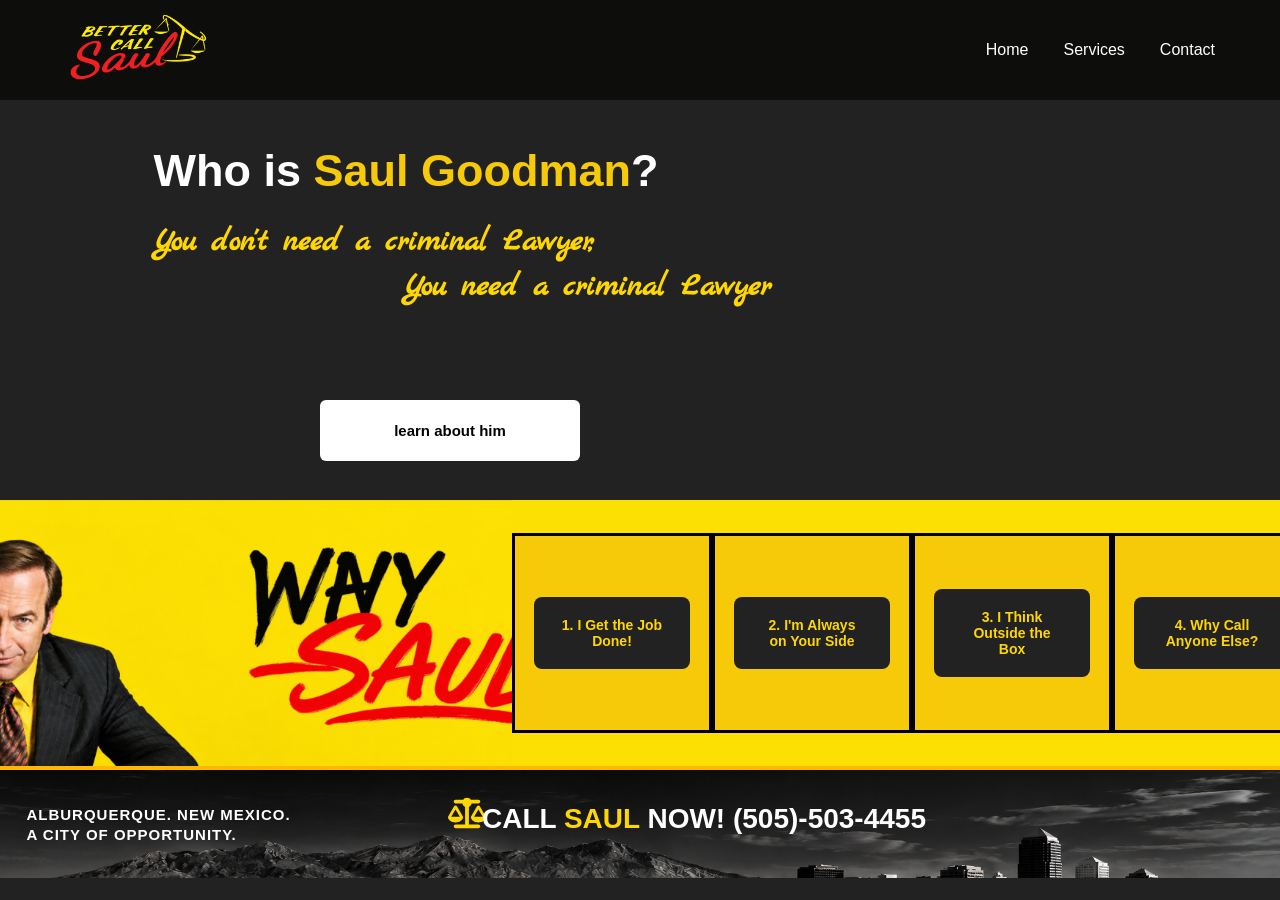
<file: about.html>
<!DOCTYPE html>

<html>

<head>

  <title>Better Call Saul</title>

  <link rel="stylesheet" href="about.css">

  <link rel="icon" type="image/png" href="bcs_images/law.png">

  <meta name="viewport" content="width=device-width, initial-scale=1.0">

</head>



<body>

  <nav class="navbar">
    <ul>
      <li><a href="index.html"><img class="logo" src="bcs_images/logo3.png"></a></li>
      <li><a href="main.html">Home</a></li>
      <li><a href="services.html">Services</a></li>
      <li><a href="contact.html">Contact</a></li>
    </ul>
  </nav>


  <main>

    <div class="team-wrap" id="heroWrap">

      <div class="team-a">
        <p class="p1">Who is <span class="sg1">Saul Goodman</span>?</p>
        <div class="p10">
          <p class="p2">You don't need a criminal Lawyer,<br>
            <span class="sg2">You need a criminal Lawyer</span>
          </p>
        </div>
        <button class="b1" id="heroButton"><span>learn about him</span></button>
        <video autoplay muted loop playsinline>
          <source src="bcs_videos/bcs1.mp4" type="video/mp4">
        </video>
      </div>

      <div class="team-b">
        <p class="p1-b">Jimmy McGill</p>
        <div class="p10-b">
          <p class="p2-b">Before becoming Saul Goodman, he was Jimmy McGill,
            an ambitious lawyer determined to make a name for himself. He was the younger brother of Chuck McGill and
            had a complicated relationship with his family.
            Along the way, Jimmy formed close friendships and relationships, especially with Kim Wexler,
            whose love and influence deeply affected his life. After earning his law degree and passing the New Mexico
            Bar Exam, Jimmy faced rejection, personal struggles, and difficult choices that eventually led him to become
            the bold and unconventional Saul Goodman.</p>
        </div>

        <button class="b1-b" id="heroButtonBack"><span>Go Back</span></button>
        <video autoplay muted loop playsinline>
          <source src="bcs_videos/bcs2.mp4" type="video/mp4">
        </video>
      </div>

    </div>


    <div class=why-section>

      <div class="why-wrapper">
        <img class="why" src="bcs_images/why.png">
      </div>

      <div class="why-saul-section">

        <div class="why-saul-cards">
          <div class="card" onclick="openModal('modal1')"><span class="card-text">1. I Get the Job Done!</span></div>
          <div class="card" onclick="openModal('modal2')"><span class="card-text">2. I'm Always on Your Side</span>
          </div>
          <div class="card" onclick="openModal('modal3')"><span class="card-text">3. I Think Outside the Box</span>
          </div>
          <div class="card" onclick="openModal('modal4')"><span class="card-text">4. Why Call Anyone Else?</span></div>
        </div>

        <div class="overlay" id="modal1">
          <div class="modal-box">
            <span class="close-btn" onclick="closeModal('modal1')">✕</span>
            <h2>I Get the Job Done!</h2>
            <p>Got a legal problem? Uh-oh. That's bad. But you know what's good? Me.
              I'm Saul Goodman, and I know my way around a courtroom, a contract,
              and let's just say a few complicated situations. You bring me the
              problem, I'll bring the solution.</p>
          </div>
        </div>

        <div class="overlay" id="modal2">
          <div class="modal-box">
            <span class="close-btn" onclick="closeModal('modal2')">✕</span>
            <h2>I'm Always on Your Side</h2>
            <p>Other lawyers might give you a fancy speech and send you a bill that'll
              make your eyes pop out. Me? I'm here to listen, understand your
              situation, and fight for you. Because when you've got a problem, you don't
              need another problem!</p>
          </div>
        </div>

        <div class="overlay" id="modal3">
          <div class="modal-box">
            <span class="close-btn" onclick="closeModal('modal3')">✕</span>
            <h2>I Think Outside the Box</h2>
            <p>Actually, forget the box. I threw the box away. Legal trouble isn't always
              straightforward, so why should your lawyer be? I use creativity,
              experience, and a little Goodman magic to find a way forward.</p>
          </div>
        </div>

        <div class="overlay" id="modal4">
          <div class="modal-box">
            <span class="close-btn" onclick="closeModal('modal4')">✕</span>
            <h2>Why Call Anyone Else?</h2>
            <p>You could spend hours searching for a lawyer. You could ask your neighbor.
              You could flip a coin. Or... you could Better call me.
              I'm friendly, I'm persuasive, and I've got a suit that says, “This guy
              knows what he's doing.”</p>
          </div>
        </div>

      </div>

    </div>


  </main>


  <footer>

    <div class="foot">
      <img class="abq" src="bcs_images/abq.png" alt="alburquerque">
    </div>

    <p class="p3">CALL <span class="sg3">SAUL</span> NOW! (505)-503-4455</p>

    <p class="p4">ALBURQUERQUE. NEW MEXICO. A CITY OF OPPORTUNITY.</p>

    <img class="wc" src="bcs_images/wc.svg">

  </footer>

  <script>
    function openModal(id) {
      document.getElementById(id).classList.add('active');
    }
    function closeModal(id) {
      document.getElementById(id).classList.remove('active');
    }
    const heroWrap = document.getElementById('heroWrap');
    const heroButton = document.getElementById('heroButton');
    const heroButtonBack = document.getElementById('heroButtonBack');

    heroButton.addEventListener('click', function () {
      heroWrap.classList.add('flipped');
    });

    heroButtonBack.addEventListener('click', function () {
      heroWrap.classList.remove('flipped');
    });
  </script>

</body>




</html>
</file>
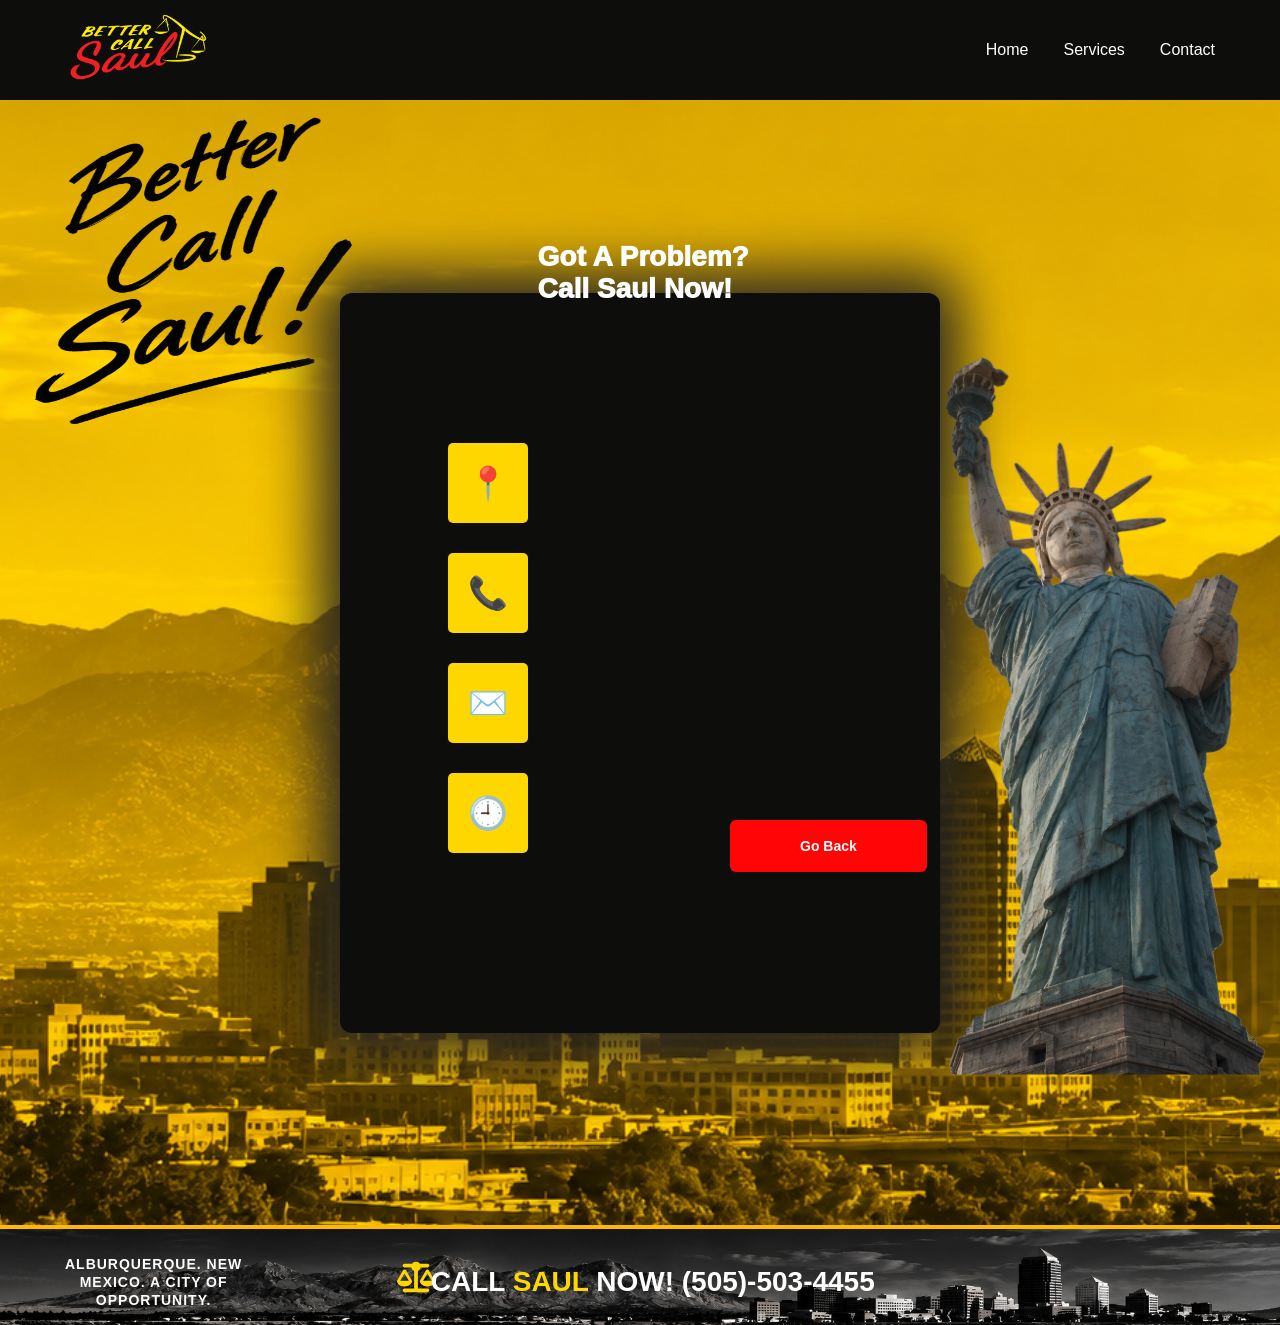
<file: contact.html>
<!DOCTYPE html>

<html>

<head>

  <title>Better Call Saul</title>

  <link rel="stylesheet" href="contact.css">

  <link rel="icon" type="image/png" href="bcs_images/law.png">

  <meta name="viewport" content="width=device-width, initial-scale=1.0">



</head>



<body>

  <nav class="navbar">
    <ul>
      <li><a href="index.html"><img class="logo" src="bcs_images/logo3.png"></a></li>
      <li><a href="main.html">Home</a></li>
      <li><a href="services.html">Services</a></li>
      <li><a href="contact.html">Contact</a></li>
    </ul>
  </nav>

  <main> 
     
    <image class=liberty src="bcs_images/liberty.png"></image>
    <image class=bcs src="bcs_images/bcs.png">

    <div class="rectangle"></div>

        <div class="problem"><p>Got A Problem?<br>
                              Call Saul Now!</p>
        </div>

            <div class="button-row">
 
          <div class="contact-item">
            <button class="butt" data-toggle>📍</button>
            <span class="c-arrow">➤</span>
            <div class="info-panel">
              <div class="info-panel-inner">
                <p>Saul Goodman &amp; Associates<br>9800 Montgomery Blvd NE<br>Albuquerque, New Mexico 87111</p>
              </div>
            </div>
          </div>
 
          <div class="contact-item">
            <button class="butt" data-toggle>📞</button>
            <span class="c-arrow">➤</span>
            <div class="info-panel">
              <div class="info-panel-inner">
                <p>(505)-503-4455</p>
              </div>
            </div>
          </div>
 
          <div class="contact-item">
            <button class="butt" data-toggle>✉️</button>
           <span class="c-arrow">➤</span> 
            <div class="info-panel">
              <div class="info-panel-inner">
                <p>bettercallsaul@example.com</p>
              </div>
            </div>
          </div>
 
          <div class="contact-item">
            <button class="butt" data-toggle>🕘</button>
            <span class="c-arrow">➤</span>
            <div class="info-panel">
              <div class="info-panel-inner">
                <p >Monday – Friday<br>9:00 AM – 5:00 PM</p>
              </div>
            </div>
          </div>
 
        </div>
    

        <a href="main.html">   
      <button class="b1"><span>Go Back</span></button>
      </a>
  </main>

  <footer>

    <div class="foot">
      <img class="abq" src="bcs_images/abq.png" alt="alburquerque">
    </div>

    <p class="p3">CALL <span class="sg3">SAUL</span> NOW! (505)-503-4455</p>

    <p class="p4">ALBURQUERQUE. NEW MEXICO. A CITY OF OPPORTUNITY.</p>

    <img class="wc" src="bcs_images/wc.svg">

  </footer>

   <script>
    document.querySelectorAll('[data-toggle]').forEach(btn => {
      btn.addEventListener('click', () => {
        const item = btn.closest('.contact-item');
        const isActive = item.classList.contains('active');
        document.querySelectorAll('.contact-item').forEach(i => i.classList.remove('active'));
        if (!isActive) item.classList.add('active');

        const anyActive = document.querySelector('.contact-item.active');
        buttonRow.classList.toggle('shifted', !!anyActive);
      });
    });
  </script>

  </body>

  </html>
</file>
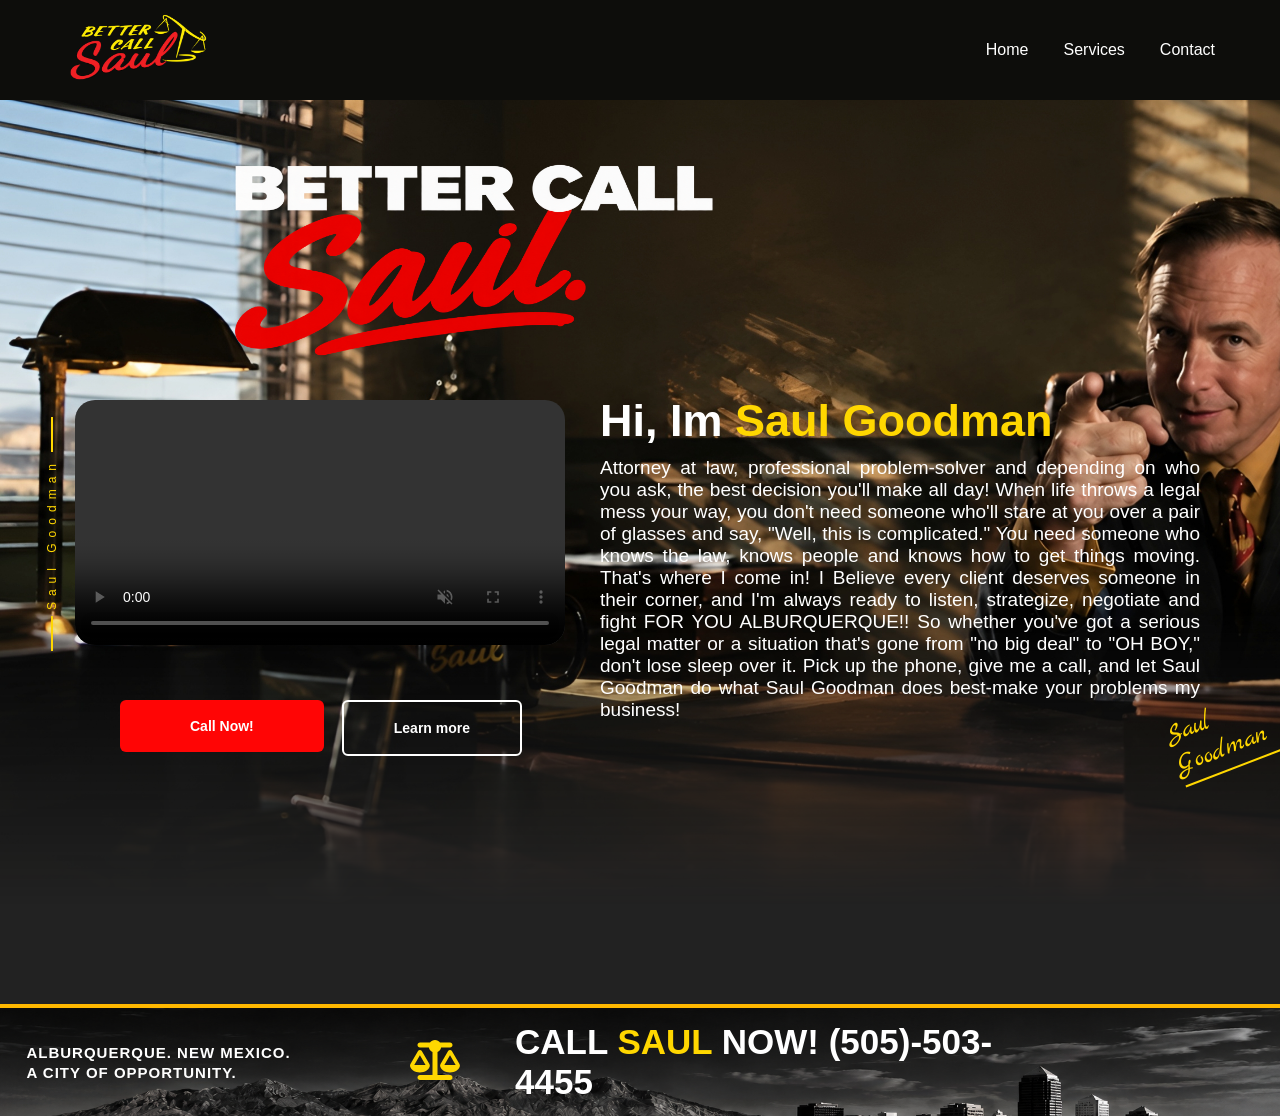
<file: main.html>
<!DOCTYPE html>

<html> 
<head> 

    <title>Better Call Saul</title>

    <link rel="stylesheet" href="main.css">

<link rel="icon" type="image/png" href="bcs_images/law.png">

<meta name="viewport" content="width=device-width, initial-scale=1.0">

</head>



<body> 
    
    <nav class="navbar">
        <ul>
            <li><a href="index.html"><img class="logo" src="bcs_images/logo3.png"></a></li>
            <li><a href="main.html">Home</a></li>
            <li><a href="services.html">Services</a></li>
            <li><a href="contact.html">Contact</a></li>
        </ul>
    </nav>

   
    <main>
      
      <div class="jimmy-img">

      <div class="jimmy2-wrapper">
       <img class ="jimmy2" src="bcs_images/jimmy3.jpg" alt="Saul Goodman">
      </div>
      
      <img class =jimmy3 src="bcs_images/logo0.png" alt="better call saul">
    </div>
       
 <div class="jimmy4">
          <p class="p1">Hi, Im <span class="sg">Saul Goodman</span></p>
          <p class="p2">Attorney at law, professional problem-solver and depending on who you ask, the best decision you'll make all day!
              When life throws a legal mess your way, you don't need someone who'll stare at you over a pair of glasses and say,
             "Well, this is complicated." You need someone who knows the law, knows people and knows how to get things moving.
              That's where I come in! I Believe every client deserves someone in their corner, and I'm always ready to listen, 
              strategize, negotiate and fight FOR YOU ALBURQUERQUE!! So whether you've got a serious legal matter or a situation
              that's gone from "no big deal" to "OH BOY," don't lose sleep over it. Pick up the phone, give me a call, and let
              Saul Goodman do what Saul Goodman does best-make your problems my business!</p>
        </div>

        <video controls autoplay muted loop> 
          <source src="bcs_videos/Better Call Saul Commercial HD Best Quality.mp4" type="video/mp4">
        </video>

        <div class="b3">
          
      <a href="contact.html">   
      <button class="b1">Call Now!</button>
      </a>

      <a href="about.html">
      <button class="b2">Learn more</button>
      </a>
      
    </div>
        
   <div class="vertical-wrap">
   <div class="rule"></div>
   <div class="vertical-text">Saul Goodman</div>
   <div class="rule"></div>
   </div>

   <div class="signature-wrap">
  <p class="signature">Saul Goodman</p>
   </div>


    </main>


      <footer>

        <div class="foot">
        <img class="abq" src="bcs_images/abq.png" alt="alburquerque">
         </div>
       
         <p class="p3">CALL <span class="sg2">SAUL</span> NOW! (505)-503-4455</p>
      
        <p class="p4">ALBURQUERQUE. NEW MEXICO. A CITY OF OPPORTUNITY.</p>
        
        <img class="wc" src="bcs_images/wc.svg">

    </footer>


</body>




</html>
</file>
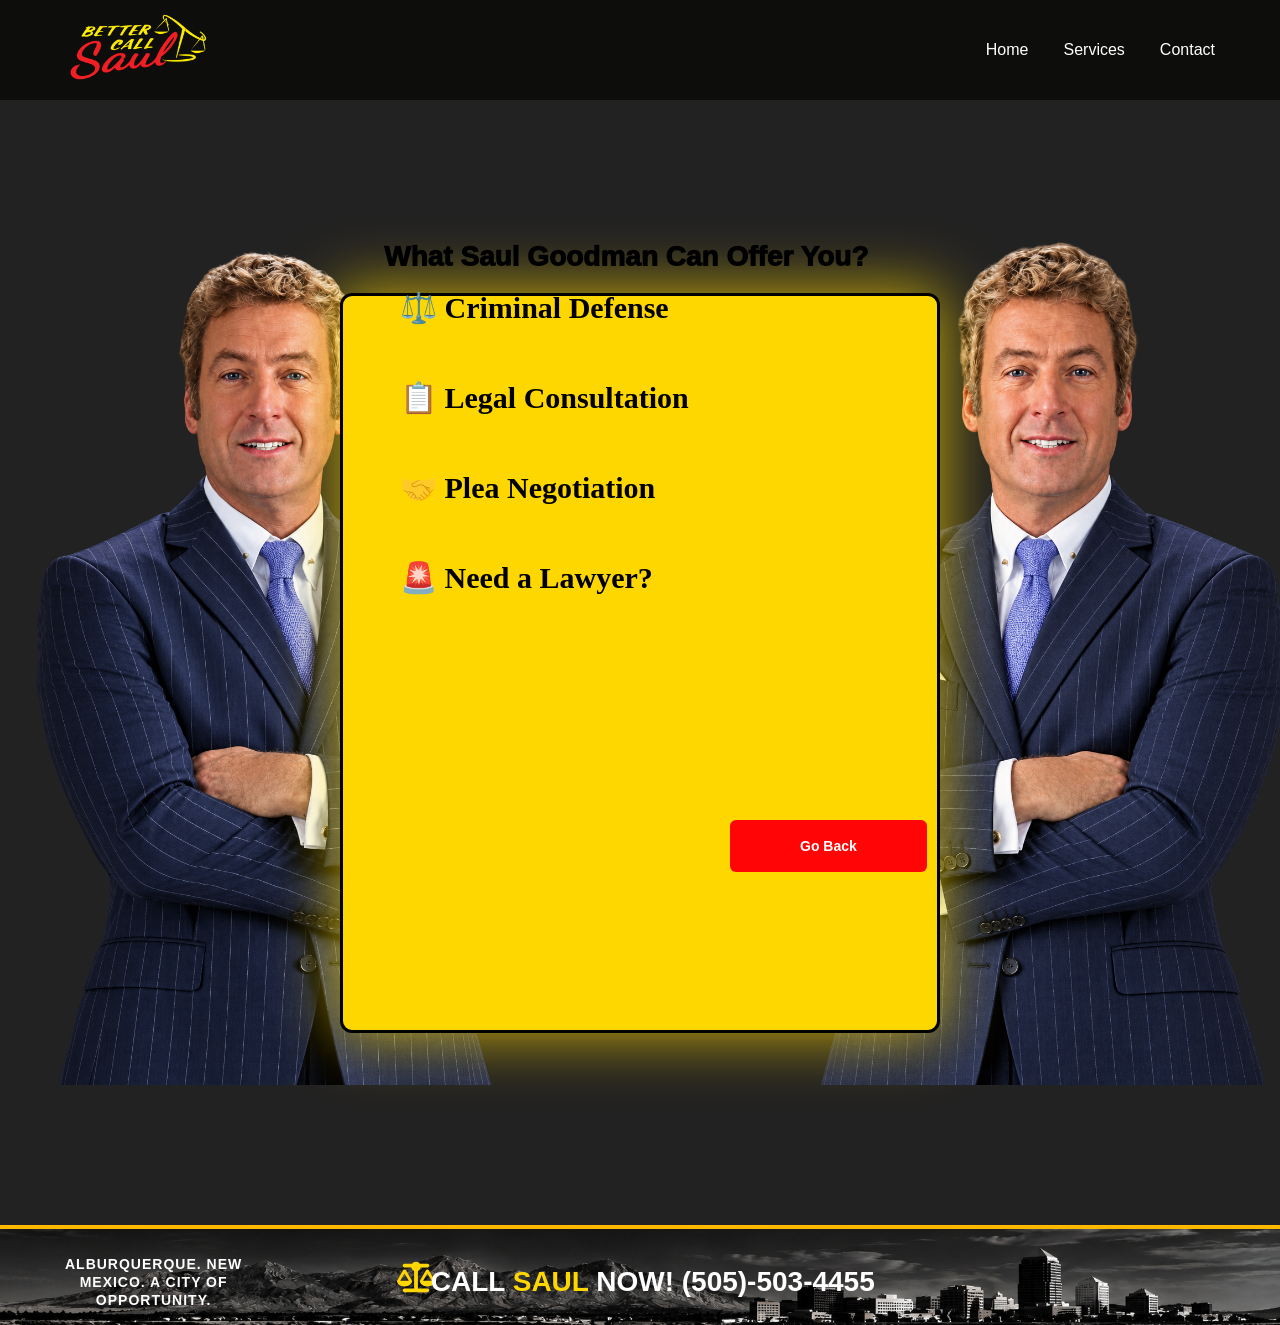
<file: services.html>
<!DOCTYPE html>

<html>

<head>

    <title>Better Call Saul</title>

    <link rel="stylesheet" href="services.css">

    <link rel="icon" type="image/png" href="bcs_images/law.png">

    <meta name="viewport" content="width=device-width, initial-scale=1.0">



</head>



<body>

    <nav class="navbar">
        <ul>
            <li><a href="index.html"><img class="logo" src="bcs_images/logo3.png"></a></li>
            <li><a href="main.html">Home</a></li>
            <li><a href="services.html">Services</a></li>
            <li><a href="contact.html">Contact</a></li>
        </ul>
    </nav>

    <main>
       
        <div class="context">

        <div class="rectangle"></div>

        <div class="offer"><p>What Saul Goodman Can Offer You?</p></div>

        </div>

        <div class="services-wrap">

        <div class="service-item">
  <div class="service-title" onclick="toggleService(this)">
    ⚖️ Criminal Defense
  </div>
  <div class="service-text">
    <a href="criminal-defense.html">"Accused of something? Let's talk."</a>
  </div>
</div>

<div class="service-item">
  <div class="service-title" onclick="toggleService(this)">
    📋 Legal Consultation
  </div>
  <div class="service-text">
    <a href="legal-consultation.html">"You have questions. Saul has answers."</a>
  </div>
</div>
<div class="service-item">
  <div class="service-title" onclick="toggleService(this)">
    🤝 Plea Negotiation
  </div>
  <div class="service-text">
    <a href="plea-negotiation.html">"Sometimes the best defense is a really good deal."</a>
  </div>
</div>

<div class="service-item">
  <div class="service-title" onclick="toggleService(this)">
    🚨 Need a Lawyer?
  </div>
  <div class="service-text">
    <a href="Need-a-lawyer.html">"BETTER CALL SAUL!"</a>
  </div>
</div>

   </div>

   <div class="jimmy3">

  <img class="jimmy1" src="bcs_images/jimmy6.png" alt="Saul Goodman" onclick="playSound('sound1')">
  <audio id="sound1" src="bcs_audio/bcs.mp3"></audio>

  <img class="jimmy2" src="bcs_images/jimmy7.png" alt="Saul Goodman" onclick="playSound('sound2')">
  <audio id="sound2" src="bcs_audio/bcs.mp3"></audio>

</div>

      <a href="main.html">   
      <button class="b1"><span>Go Back</span></button>
      </a>

    </main>

    <footer>

        <div class="foot">
            <img class="abq" src="bcs_images/abq.png" alt="alburquerque">
        </div>

        <p class="p3">CALL <span class="sg3">SAUL</span> NOW! (505)-503-4455</p>

        <p class="p4">ALBURQUERQUE. NEW MEXICO. A CITY OF OPPORTUNITY.</p>

        <img class="wc" src="bcs_images/wc.svg">

    </footer>

    <script>
  function toggleService(titleEl) {
    const textEl = titleEl.nextElementSibling;
    textEl.classList.toggle('open');
  }

   function playSound(id) {
    const sound = document.getElementById(id);
    sound.currentTime = 0;
    sound.play();
  }
</script>

</body>

</html>
</file>
<file: about.css>
* {
    box-sizing: border-box;
}

@font-face {
    font-family: 'Marck Script';
    src: url('bcs fonts/Marck_Script/MarckScript-Regular.ttf') format('truetype');
}

body {
    position: relative;
    background-color: #222222;
    /* #222222 */
    margin: 0px;
    overflow-x: hidden;
}

.navbar ul {
    background-color: #0D0D0B;
    height: 50px;
    list-style-type: none;
    margin: 0;
    padding: 50px;
    overflow: hidden;
    display: flex;
    align-items: center;
}

.navbar a {
    background-color: #0D0D0B;
    color: #FFFFFF;
    font-family: 'Oswald', sans-serif;
    text-decoration: none;
    padding: 15px;
    display: block;
    text-align: center;
    position: relative;
    transition: color 0.2s ease;
}

.navbar a::after {
    content: "";
    position: absolute;
    left: 15px;
    right: 15px;
    bottom: 8px;
    height: 2px;
    background-color: #FFD700;
    transform: scaleX(0);
    transform-origin: left;
    transition: transform 0.3s ease;
}

.navbar a:hover {
    color: #FFD700;
}

.navbar a:hover::after {
    transform: scaleX(1);
}

/* Active / clicked page */
.navbar a.active {
    color: #FFD700;
}

.navbar a.active::after {
    transform: scaleX(1);
}

.navbar li:first-child {
    margin-right: auto;
}

.navbar li {
    margin-left: 5px;
}

.logo {
    height: 75px;
    /* fits nicely in your 80px navbar */
    width: auto;
    /* keeps aspect ratio */
    display: block;
    margin-right: 20px;
    /* small gap between logo and Home link */
}


footer {
    position: relative;
    width: 100%;
    height: 112px;
    overflow: hidden;
    border-top: 4px solid #FFB800;
}

.foot {
    width: 100%;
    height: 175%;
}

.abq {
    width: 100%;
    height: 100%;
    object-fit: cover;
    object-position: bottom;
    display: block
}

.sg3 {
    color: #FFD700;
}

.p3 {
    position: absolute;
    top: 50%;
    left: 50%;
    transform: translate(-50%, -50%);
    color: #FFFFFF;
    font-family: 'Monserrat', sans-serif;
    font-size: 35px;
    font-weight: 700;
    z-index: 2;
    margin: 0;
    text-align: left;
}

.p4 {
    position: absolute;
    top: 50%;
    left: 13%;
    transform: translate(-50%, -50%);
    color: #FFFFFF;
    font-family: 'Oswald', sans-serif;
    font-size: 15px;
    font-weight: 700;
    line-height: 1.3;
    letter-spacing: 1px;
    width: 280px;
    z-index: 2;
    margin: 0;
    text-align: left;
}

.wc {
    position: absolute;
    top: 25%;
    left: 32%;
    height: 50px;
}

.b3 {
    position: absolute;
    top: 990px;
    left: 175px;
    display: flex;
    gap: 25px;
    z-index: 5;

}

video {
    width: 804px;
    /*750px*/
    height: 500px;
    object-fit: cover;
    display: block;
    transform: translateY(-1px) translateX(1115px);

    -webkit-mask-image: linear-gradient(to right, transparent 0%, black 30%);
    mask-image: linear-gradient(to right, transparent 0%, black 30%);
}

.p1 {
    position: absolute;
    color: #FFFFFF;
    font-size: 60px;
    font-weight: 700;
    font-family: 'Oswald', sans-serif;
    left: 12%;
}

.sg1 {
    color: #F6CA09;
}

.p2 {
    position: absolute;
    color: #FFD700;
    font-size: 45px;
    font-weight: 600;
    font-family: 'Marck Script', cursive;
    left: 12%;
    top: 25%;
    line-height: 1.4;
}

.sg2 {
    margin-left: 250px;
}

.b1 {
    position: absolute;
    overflow: hidden;
    font-family: 'Oswald', sans-serif;
    font-size: 15px;
    font-weight: 700;
    width: 260px;
    padding: 22px 0;
    border: none;
    border-radius: 6px;
    cursor: pointer;
    background-color: #FFFFFF;

    top: 365px;
    left: 380px;
}

.b1 span {
    position: relative;
    z-index: 2;
}

.b1:hover {
    transform: translateY(-2px);
}

.b1::before,
.b1::after {
    content: "";
    position: absolute;
    top: 0;
    width: 50%;
    height: 100%;
    background-color: #FFD900;
    transform: scaleX(0);
    transition: transform 0.3s ease;
    z-index: 1;
}

.b1::before {
    left: 0;
    transform-origin: left;
}

.b1::after {
    right: 0;
    transform-origin: right;
}

.b1:hover::before,
.b1:hover::after {
    transform: scaleX(1);
}

.why-section {
    display: flex;
    width: 100%;
    height: 266px;
    /* ONE height controls everything — change only this number */
}

.why-wrapper {
    width: 40%;
    height: 100%;
    /* fills whatever height .why-section has */
    overflow: hidden;
}

.why {
    display: block;
    width: 100%;
    height: 100%;
    object-fit: cover;
}

.why-saul-section {
    width: 60%;
    height: 100%;
    /* fills whatever height .why-section has */
    background-color: #FCDF03;
    display: flex;
    align-items: center;
    justify-content: center;
}

.why-saul-cards {
    display: flex;
    justify-content: space-evenly;
    width: 100%;

}

.card {
    flex: 0 0 auto;
    width: 200px;
    height: 200px;
    background-color: #F6CA09;
    display: flex;
    align-items: center;
    justify-content: center;
    text-align: center;
    font-family: 'Oswald', sans-serif;
    cursor: pointer;
    border: solid;
    transition: transform 0.2s ease;
}

.card:hover {
    transform: translateY(-5px);
}

.card-text {
    display: inline-block;
    background-color: #222;
    color: #FFD700;
    font-weight: bold;
    font-size: 14px;
    padding: 20px 25px;
    border-radius: 8px;
    max-width: 80%;
    text-align: center;
}

.overlay {
    display: flex;
    position: fixed;
    top: 0;
    left: 0;
    width: 100%;
    height: 100%;
    max-width: 100vw;
    overflow: hidden;
    background: rgba(0, 0, 0, 0.7);
    justify-content: center;
    align-items: center;
    opacity: 0;
    visibility: hidden;
    transition: opacity 0.3s ease, visibility 0.3s ease;
    z-index: 100;
}

.overlay.active {
    opacity: 1;
    visibility: visible;
}

.modal-box {
    background: #F5C400;
    /*#222*/
    color: #0D0D0B;
    font-family: 'Oswald', sans-serif;
    text-align: justify;
    padding: 40px;
    border-radius: 10px;
    max-width: 500px;
    width: 90%;
    min-height: 400px;
    font-size: 25px;
    position: relative;
    transform: scale(0.85);
    transition: transform 0.3s ease;
}

.overlay.active .modal-box {
    transform: scale(1);
}

.close-btn {
    position: absolute;
    top: 10px;
    right: 15px;
    cursor: pointer;
    font-size: 20px;
}

.team-wrap {
    position: relative;
    width: 100%;
    height: 500px;
}

.team-a {
    position: absolute;
    top: 0;
    left: 0;
    width: 100%;
    height: 100%;
    opacity: 1;
    pointer-events: auto;
    z-index: 2;
    transform: translateX(0);
    transition: opacity 0.6s ease, transform 0.6s ease;
}

.team-b {
    position: absolute;
    top: 0;
    left: 0;
    width: 100%;
    height: 100%;
    opacity: 0;
    pointer-events: none;
    z-index: 1;
    transform: translateX(60px);
    transition: opacity 0.6s ease, transform 0.6s ease;
}

.team-wrap.flipped .team-a {
    opacity: 0;
    pointer-events: none;
    z-index: 1;
    transform: translateX(-60px);
}

.team-wrap.flipped .team-b {
    opacity: 1;
    pointer-events: auto;
    z-index: 2;
    transform: translateX(0);
}

.p1-b {
    position: absolute;
    color: #FFD700;
    font-size: 60px;
    font-weight: 700;
    font-family: 'Oswald', sans-serif;
    right: 29.5%;
    top: 12%;
    text-align: right;
    margin: 0;
}

.p2-b {
    position: absolute;
    right: 8%;
    top: 27%;
    width: 800px;
    color: #FFFFFF;
    font-size: 20px;
    font-weight: 100;
    font-family: 'Oswald', sans-serif;
    line-height: 1.6;
    text-align: justify;
    margin: 0;
}

.b1-b {
    position: absolute;
    overflow: hidden;
    font-family: 'Oswald', sans-serif;
    font-size: 15px;
    font-weight: 700;
    width: 260px;
    padding: 22px 0;
    border: none;
    border-radius: 6px;
    cursor: pointer;
    background-color: #FFFFFF;

    top: 365px;
    right: 240px;
}

.b1-b span {
    position: relative;
    z-index: 2;
}

.b1-b:hover {
    transform: translateY(-2px);
}

.b1-b::before,
.b1-b::after {
    content: "";
    position: absolute;
    top: 0;
    width: 50%;
    height: 100%;
    background-color: #FFD900;
    transform: scaleX(0);
    transition: transform 0.3s ease;
    z-index: 1;
}

.b1-b::before {
    left: 0;
    transform-origin: left;
}

.b1-b::after {
    right: 0;
    transform-origin: right;
}

.b1-b:hover::before,
.b1-b:hover::after {
    transform: scaleX(1);
}

.team-b video {
    width: 804px;
    height: 500px;
    object-fit: cover;
    display: block;
    transform: translateY(-1px) translateX(0px);
    -webkit-mask-image: linear-gradient(to left, transparent 0%, black 30%);
    mask-image: linear-gradient(to left, transparent 0%, black 30%);
}




body {
    cursor: default;
    user-select: none;
    /* ... */
}

button,
a {
    cursor: pointer;
}

*:focus {
    outline: none;
}

/* ============================================
   LAPTOP (1200px - 1400px)
============================================ */
@media (max-width: 1400px) {

    .p1 {
        font-size: 45px;
    }

    .p2 {
        font-size: 32px;
        top: 22%;
    }

    .b1 {
        top: 300px;
        left: 320px;
    }

    video {
        width: 600px;
        height: 400px;
        transform: translateY(-1px) translateX(850px);
    }

    .p1-b {
        font-size: 45px;
        top: 8%;
    }

    .p2-b {
        width: 600px;
        font-size: 17px;
        top: 24%;
    }

    .b1-b {
        top: 300px;
        right: 180px;
    }

    .team-b video {
        width: 600px;
        height: 400px;
    }

    .team-wrap {
        height: 400px;
    }

    .p3 {
        position: absolute;
        top: 45%;
        left: 55%;
        transform: translate(-50%, -50%);
        text-align: center;
        font-size: 28px;
        width: 90%;
        margin: 0;
    }

    .wc {
        position: absolute;
        top: 22%;
        left: 36.5%;
        transform: translateX(-50%);
        height: 38px;
    }

}


/* ============================================
   TABLET (max 1100px, portrait)
============================================ */
@media (max-width: 1100px) and (orientation: portrait) {

    .team-wrap {
        height: 685px;
    }

    /* stack text above video instead of overlapping it */
    .p1 {
        position: static;
        font-size: 45px;
        text-align: center;
        transform: translateX(10px) translateY(30px);
    }

    .p2 {
        position: static;
        font-size: 22px;
        text-align: center;
        transform: translateX(10px) translateY(1px);
    }

    .sg2 {
        margin-left: 8px;
    }

    .b1 {
        position: static;
        display: block;
        background-color: #FFD700;
        transform: translateX(380px) translateY(1px);
    }

    video {
        position: static;
        display: block;
        width: 100%;
        height: 400px;
        margin: 30px auto 20px auto;
        transform: none;
        -webkit-mask-image: none;
        mask-image: none;
        object-fit: cover;
    }

    .p1-b {
        position: static;
        font-size: 34px;
        text-align: center;
        margin: 20px 0 0 0;
    }

    .p2-b {
        position: static;
        width: 90%;
        font-size: 16px;
        margin: 10px auto;
    }

    .b1-b {
        position: static;
        display: block;
        margin: 20px auto;
        background-color: #FFD700;
    }

    .team-b video {
        position: static;
        display: block;
        width: 100%;
        height: 400px;
        object-fit: cover;
        margin: 20px auto;
        transform: none;
        -webkit-mask-image: none;
        mask-image: none;
    }

    /* why-section: stack image above cards, cards into 2x2 grid */
    .why-section {
        flex-direction: column;
        height: auto;
    }

    .why-wrapper {
        width: 100%;
        height: 220px;
    }

    .why-saul-section {
        width: 100%;
        height: auto;
        padding: 30px 0;
    }

    .why-saul-cards {
        flex-wrap: wrap;
        gap: 20px;
    }

    .card {
        width: 45%;
        height: 150px;
    }

    /* footer — same pattern as main.css */
    footer {
        position: relative;
        height: 100px;
        overflow: hidden;
        padding: 0;
        border-top: 4px solid #FFB800;
    }

    .abq {
        object-position: bottom;
        height: 100px;
    }

    .foot {
        height: 150px;
    }

    .p3 {
        position: absolute;
        top: 45%;
        left: 65%;
        transform: translate(-50%, -50%);
        text-align: center;
        font-size: 28px;
        width: 90%;
        margin: 0;
    }

    .p4 {
        position: absolute;
        top: 45%;
        left: 19%;
        transform: translate(-50%, -50%);
        text-align: center;
        font-size: 18px;
        width: 32%;
        margin: 0;
    }

    .wc {
        position: absolute;
        top: 22%;
        left: 41%;
        transform: translateX(-50%);
        height: 38px;
        width: auto;
    }
}


/* SMARTPHONE */
@media (max-width: 600px) and (orientation: portrait) {

    .navbar ul {
        padding: 0.5px;
        flex-wrap: wrap;
    }

    .navbar a {
        padding: 8px;
        font-size: 11px;
    }

    .logo {
        height: 40px;
    }

    .team-wrap {
        height: 620px;
    }

    .p1 {
        position: relative;
        font-size: 35px;
        text-align: center;
        margin: 15px 0 0 0;
        transform: none;
        top: 132px;
        left: 5px;
    }

    .p2 {
        position: relative;
        font-size: 20px;
        text-align: center;
        margin: 10px 0;
        top: 160px;
        left: -2px;
    }

    .sg2 {
        margin-left: 8px;
    }

    .b1 {
        position: relative;
        display: block;
        margin: 15px auto;
        width: 80%;
        transform: none;
        top: 170px;
        left: 1px;
    }

    video {
        position: relative;
        display: block;
        width: 130%;
        height: 220px;
        object-fit: cover;
        margin: 15px auto;
        transform: none;
        -webkit-mask-image: none;
        mask-image: none;
        top: 180px;
        left: -63px;
    }

    .p1-b {
        position: relative;
        font-size: 35px;
        text-align: center;
        margin: 15px 0 0 0;
        top: 50px;
        left: -1px;
    }

    .p2-b {
        position: relative;
        width: 90%;
        font-size: 13px;
        margin: 10px auto;
        top: 50px;
        left: -1px;
    }

    .b1-b {
        position: relative;
        display: block;
        margin: 15px auto;
        width: 80%;
        top: 50px;
        left: 1px;
    }

    .team-b video {
        position: relative;
        display: block;
        width: 130%;
        height: 220px;
        object-fit: cover;
        margin: 15px auto;
        transform: none;
        -webkit-mask-image: none;
        mask-image: none;
        top: 50px;
        left: -63px;
    }

    .why-section {
        flex-direction: column;
        height: auto;
    }

    .why-wrapper {
        width: 100%;
        height: 180px;
    }

    .why-saul-section {
        width: 100%;
        height: auto;
        padding: 20px 0;
    }

    .why-saul-cards {
        flex-direction: column;
        align-items: center;
        gap: 15px;
    }

    .card {
        width: 80%;
        height: 120px;
    }

    .modal-box {
        font-size: 25px;
        padding: 25px;
    }

    /* footer — same pattern as main.css */
    footer {
        height: 100px;
        overflow: hidden;
        padding: 0;
        border-top: 4px solid #FFB800;
    }

    .abq {
        object-position: bottom;
        height: 100px;
    }

    .foot {
        height: 150px;
    }

    .p3 {
        position: absolute;
        top: 45%;
        left: 71%;
        transform: translate(-50%, -50%);
        text-align: center;
        font-size: 15px;
        width: 90%;
        margin: 0;
    }

    .p4 {
        position: absolute;
        top: 45%;
        left: 19%;
        transform: translate(-50%, -50%);
        text-align: center;
        font-size: 8px;
        width: 35%;
        margin: 0;
    }

    .wc {
        position: absolute;
        top: 32%;
        left: 40%;
        transform: translateX(-50%);
        height: 23px;
        width: auto;
    }
}
</file>
<file: contact.css>
* {
    box-sizing: border-box;
}

@font-face {
  font-family: 'Marck Script';
  src: url('bcs fonts/Marck_Script/MarckScript-Regular.ttf') format('truetype');
}
html {
    background-image: url('bcs_images/abq2.png');
    background-size: cover;
    background-position: center;
    background-repeat: no-repeat;
    background-attachment: scroll;
}

body{
    position: relative;
    margin: 0px;
    overflow-x: hidden;
}
.navbar ul {
    background-color: #0D0D0B;
    height: 50px;
    list-style-type: none;
    margin: 0;
    padding: 50px ;
    overflow: hidden;
    display: flex;
    align-items: center;
}
.navbar a {
    background-color: #0D0D0B;
    color: #FFFFFF;
    font-family: 'Oswald', sans-serif;
    text-decoration: none;
    padding: 15px;
    display: block;
    text-align: center;
    position: relative;
    transition: color 0.2s ease;
}
.navbar a::after {
    content: "";
    position: absolute;
    left: 15px;
    right: 15px;
    bottom: 8px;
    height: 2px;
    background-color: #FFD700;
    transform: scaleX(0);
    transform-origin: left;
    transition: transform 0.3s ease;
}
.navbar a:hover {
    color: #FFD700;
}
.navbar a:hover::after {
    transform: scaleX(1);
}

/* Active / clicked page */
.navbar a.active {
    color: #FFD700;
}

.navbar a.active::after {
    transform: scaleX(1);
}
.navbar li:first-child {
    margin-right: auto;
}
.navbar li {
    margin-left: 5px;
}
.logo{
    height: 75px;      /* fits nicely in your 80px navbar */
    width: auto;       /* keeps aspect ratio */
    display: block;
    margin-right: 20px; /* small gap between logo and Home link */
}


footer{
    position: relative;
    width: 100%;
    height: 112px;
    overflow: hidden;
    border-top: 4px solid #FFB800;
}
.foot{
    width: 100%;
    height: 175%;
}
.abq{
    width: 100%;
    height: 100%;
    object-fit: cover;
    object-position: bottom ;
    display: block
}
.sg3{
    color: #FFD700;
}
.p3{
     position: absolute;
    top: 50%;                  
    left: 50%;
    transform: translate(-50%, -50%);  
    color: #FFFFFF;
     font-family: 'Monserrat', sans-serif;
    font-size: 35px;
    font-weight: 700;
    z-index: 2;                
    margin: 0;
    text-align: left;
}
.p4{
    position: absolute;
    top: 50%;
    left: 13%;
     transform: translate(-50%, -50%);  
    color: #FFFFFF;
     font-family: 'Oswald', sans-serif;
    font-size: 15px;
    font-weight: 700;
    line-height: 1.3;
    letter-spacing: 1px;
    width: 280px;
    z-index: 2;                
    margin: 0;
    text-align: left;
}
.wc{
    position: absolute;
    top: 25%;
    left: 32%;
     height: 50px;
}
.b3{
     position: absolute;
    top: 990px;      
    left: 175px;     
    display: flex;
    gap: 25px;     
    z-index: 5;
   
}
main{
    min-height: 125vh;
    position: relative;
}
.rectangle{
    position: absolute; 
    top: 50%;     
    left: 50%;
    transform: translate(-50%, -50%);
    width: 800px;
    height: 1100px;
    background-color: #0D0D0B;
    border-radius: 12px;
    border-width: 5px;
     box-shadow: 0 0 60px 20px #222222;
    pointer-events: none;
   
}
.problem{
     position: absolute;
     color: #FFFFFF;
    font-family:'Oswald', sans-serif;
    font-size: 35px;
    font-weight: 1000;
    top:13%; 
    left: 42.5%;
    
}
.button-row {
  position: absolute;
  display: flex;
  flex-direction: column;
  gap: 30px;
  top: 33%;
  left: 35%;
}

.butt {
  width: 100px;
  height: 100px;
  font-size: 40px;
  background-color:#FFD700;
  border-radius: 5px;
  border-style: none;
  cursor: pointer;
  transition: background-color 220ms ease;
}
.c-arrow {
    display: flex;
    align-items: center;
    justify-content: center;
    color: #FF0000;
    font-size: 24px;
    opacity: 0;
    transform: translateX(-6px);
    transition: opacity 260ms ease 80ms, transform 260ms ease 80ms;
}
.contact-item.active .c-arrow {
    opacity: 1;
    transform: translateX(0);
}
.contact-rows {
    position: absolute;
    top: 34%;
    left: 50%;
    transform: translateX(-50%);
    width: 82%;
    display: flex;
    flex-direction: column;
    gap: 16px;
    pointer-events: auto;
}
.contact-rows {
    position: absolute;
    top: 34%;
    left: 50%;
    transform: translateX(-50%);
    width: 82%;
    display: flex;
    flex-direction: column;
    gap: 16px;
    pointer-events: auto;
}
 
.c-row {
    display: flex;
    align-items: stretch;
    background: transparent;
    border: 1.5px solid rgba(255, 255, 255, 0.18);
    border-radius: 3px;
    overflow: hidden;
    cursor: pointer;
    pointer-events: auto;
    transition: border-color 220ms ease, box-shadow 220ms ease;
}
.c-row:hover {
    border-color: #FFD700;
}
.c-row.active {
    border-color: #FFD700;
    box-shadow: 0 2px 14px rgba(255, 215, 0, 0.15);
}
 
.c-icon {
    flex: 0 0 64px;
    width: 64px;
    height: 64px;
    display: flex;
    align-items: center;
    justify-content: center;
    background: #0D0D0B;
    border-right: 1.5px solid rgba(255, 255, 255, 0.18);
    transition: background 220ms ease, border-color 220ms ease;
}
.c-row.active .c-icon {
    background: #FFD700;
    border-color: #FFD700;
}
.c-icon svg {
    width: 26px;
    height: 26px;
    stroke: #FFD700;
    fill: none;
    stroke-width: 1.8;
    transition: stroke 220ms ease;
}
.c-row.active .c-icon svg {
    stroke: #0D0D0B;
}
 
.c-label {
    flex: 0 0 auto;
    display: flex;
    align-items: center;
    padding: 0 18px;
    font-family: 'Oswald', sans-serif;
    font-weight: 500;
    font-size: 15px;
    color: #FFFFFF;
    white-space: nowrap;
}
 
.c-panel {
    display: grid;
    grid-template-columns: 0fr;
    transition: grid-template-columns 320ms cubic-bezier(0.4, 0, 0.2, 1);
    min-width: 0;
}
.c-row.active .c-panel {
    grid-template-columns: 1fr;
}
.c-panel-inner {
    overflow: hidden;
    min-width: 0;
}
.c-panel-content {
    height: 100%;
    display: flex;
    align-items: center;
    padding: 12px 20px 12px 16px;
    font-family: 'Oswald', sans-serif;
    font-size: 13.5px;
    line-height: 1.5;
    color: #FFFFFF;
    opacity: 0;
    transform: translateX(-8px);
    background: transparent;
    transition: opacity 260ms ease 80ms, transform 320ms ease 80ms, background 260ms ease 80ms;
    white-space: nowrap;
}
.c-row.active .c-panel-content {
    opacity: 1;
    transform: translateX(0);
    background: rgba(255, 215, 0, 0.14);
}
 
.c-chevron {
    margin-left: auto;
    flex: 0 0 44px;
    display: flex;
    align-items: center;
    justify-content: center;
    color: #FFD700;
}
.c-chevron svg {
    width: 16px;
    height: 16px;
    transition: transform 260ms ease;
}
.c-row.active .c-chevron svg {
    transform: rotate(90deg);
}
 
@media (max-width: 900px) {
    .c-label {
        font-size: 13px;
        padding: 0 10px;
        white-space: normal;
    }
    .c-panel-content {
        white-space: normal;
    }
}
 
@media (prefers-reduced-motion: reduce) {
    .c-panel, .c-panel-content, .c-chevron svg, .c-row, .c-icon, .c-icon svg {
        transition-duration: 0.01ms !important;
    }
}
 
.button-row {
  pointer-events: auto;
}
 
.contact-item {
  display: flex;
    align-items: center;
    gap: 10px;
}
 
.info-panel {
    display: grid;
    grid-template-columns: 0fr;
    transition: grid-template-columns 320ms cubic-bezier(0.4, 0, 0.2, 1);
    min-width: 0;
}
.contact-item.active .info-panel {
    grid-template-columns: 400px;
}
 
.info-panel-inner {
    overflow: hidden;
    min-width: 0;
    height: 110px;
}
.info-panel-inner p {
    width: 100%;
    height: 100%;
    box-sizing: border-box;
    margin: 0;
    padding: 20px 24px;
    white-space: normal;
    display: flex;
    flex-direction: column;
    justify-content: center;
    align-items: center;
    text-align: justify;
    color: #0D0D0B;
    font-family: 'Oswald', sans-serif;
    font-size: 20px;
    font-weight: bold;
    line-height: 1.5;
    opacity: 0;
    border-left: solid;
    border-color: #FF0000;
    border-width: 7px;
    transform: translateX(-8px);
    transition: opacity 260ms ease 80ms, transform 320ms ease 80ms;
}
.contact-item.active .info-panel-inner p {
    opacity: 1;
    transform: translateX(0);
    background: #FFD700;
;
}
 
.contact-item.active .butt {
    background-color:#FF0000;
    color:#FFFFFF;
    transition: background-color 220ms ease;
}
.bcs{
    position: absolute;
    height:550px;
    width: 550px;
    top: -5%;
    left: -2%;
}
.liberty{
    position: absolute;
    height:1100px;
    width: auto;
    top: 20%;
    left: 66%;
}
.b1{
    background-color: #ff0505;
    color: #FFFFFF;
    font-family: 'Oswald', sans-serif;
    font-size: 15px;
    font-weight: 700;
    padding: 22px 95px;
    border: none;
    border-radius: 6px;
    cursor: pointer;
    position: absolute;
    top: 1060px;      
    left: 1040px;     
    display: flex;
}
.b1 span{
    position: relative;
    z-index: 2;
}
.b1:hover{
    transform: translateY(-2px);
}
.b1:hover span {
    color: #0D0D0B;
    transition: color 0.3s ease;
}
.b1::before,
.b1::after{
    content: "";
    position: absolute;
    top: 0;
    width: 50%;
    height: 100%;
    background-color: #FFD900;
    transform: scaleX(0);
    transition: transform 0.3s ease;
    z-index: 1;
}
.b1::before {
    left: 0;
    transform-origin: left;
}

.b1::after {
    right: 0;
    transform-origin: right;
}

.b1:hover::before,
.b1:hover::after {
    transform: scaleX(1);
}



body {
    cursor: default;
    user-select: none;
    
}

button, a {
    cursor: pointer;
}

*:focus {
    outline: none;
}

/*shshshs*/
  
html, body{
    min-height: 100%;
    margin: 0;
}

body {
    display: flex;
    flex-direction: column;
    min-height: 100vh;
}

main {
    flex: 1;
}

/*LAPTOP*/


@media (max-width: 1400px) {

    .bcs {
        height: 400px;
        width: 400px;
    }

    .liberty {
        height: 750px;
        width: auto;
        left: 65%;
    }

    .rectangle {
        width: 600px;
        height: 740px;
    }

    .problem {
        font-size: 28px;
        top: 10%;
        left: 42%;
    }

    .button-row {
        top: 30%;
        left: 35%;
        gap: 20px;
    }

    .butt {
        width: 80px;
        height: 80px;
        font-size: 32px;
    }

    .info-panel-inner {
        height: 90px;
    }

    .contact-item.active .info-panel {
        grid-template-columns: 300px;
    }

    .info-panel-inner p {
        font-size: 16px;
        padding: 14px 18px;
    }

    .b1 {
        top: 720px;
        left: 730px;
        padding: 18px 70px;
        font-size: 14px;
    }

    footer {
        height: 100px;
        overflow: hidden;
        padding: 0;
        border-top: 4px solid #FFB800;
    }

    .abq {
        object-position: bottom;
        height: 150px;
    }

    .foot {
        height: 150px;
    }

    .p3 {
        position: absolute;
        top: 55%;
        left: 51%;
        transform: translate(-50%, -50%);
        text-align: center;
        font-size: 28px;
        width: 90%;
        margin: 0;
    }

    .p4 {
        position: absolute;
        top: 55%;
        left: 12%;
        transform: translate(-50%, -50%);
        text-align: center;
        font-size: 14px;
        width: 19%;
        margin: 0;
    }

    .wc {
        position: absolute;
        top: 30%;
        left: 32.5%;
        transform: translateX(-50%);
        height: 38px;
        width: auto;
    }
}


/* ============================================
   TABLET (601px - 1100px, portrait)
============================================ */
@media (min-width: 601px) and (max-width: 1100px) and (orientation: portrait) {

    main {
        min-height: auto;
    }

    .bcs {
        position: static;
        display: block;
        height: auto;
        width: 60%;
        margin: 20px auto 0 auto;
    }

    .liberty {
        display: none;
    }

    .context {
        position: relative;
        height: 500px;
        margin: 20px auto;
    }

    .rectangle {
        position: static;
        transform: none;
        width: 90%;
        height: 100%;
        margin: 0 auto;
    }

    .problem {
        position: static;
        transform: none;
        text-align: center;
        font-size: 26px;
        width: 90%;
        margin: 0 auto;
        padding-top: 20px;
    }

    .button-row {
        position: static;
        width: 90%;
        margin: 20px auto;
        gap: 20px;
    }

    .butt {
        width: 70px;
        height: 70px;
        font-size: 28px;
    }

    .contact-item.active .info-panel {
        grid-template-columns: 260px;
    }

    .info-panel-inner {
        height: 100px;
    }

    .info-panel-inner p {
        font-size: 15px;
        padding: 14px 16px;
    }

    .b1 {
        position: static;
        display: block;
        margin: 20px auto;
        width: 60%;
        justify-content: center;
        text-align: center;
    }

    /* footer — same pattern as main.css / about.css / services.css */
    footer {
        height: 100px;
        overflow: hidden;
        padding: 0;
        border-top: 4px solid #FFB800;
    }

    .abq {
        object-position: bottom;
        height: 100px;
    }

    .foot {
        height: 150px;
    }

    .p3 {
        position: absolute;
        top: 45%;
        left: 65%;
        transform: translate(-50%, -50%);
        text-align: center;
        font-size: 28px;
        width: 90%;
        margin: 0;
    }

    .p4 {
        position: absolute;
        top: 45%;
        left: 19%;
        transform: translate(-50%, -50%);
        text-align: center;
        font-size: 18px;
        width: 32%;
        margin: 0;
    }

    .wc {
        position: absolute;
        top: 22%;
        left: 41%;
        transform: translateX(-50%);
        height: 38px;
        width: auto;
    }
}


/* ============================================
   SMARTPHONE (max 600px, portrait)
============================================ */
@media (max-width: 600px) and (orientation: portrait) {

    
    
    html {
        background-size: cover;
        background-position: center;
    }
    main {
    position: relative;
    overflow: hidden;
}

    .navbar ul {
        padding: 0.5px;
        flex-wrap: wrap;
    }

    .navbar a {
        padding: 8px;
        font-size: 11px;
    }

    .logo {
        height: 40px;
    }

    main {
        min-height: auto;
    }

   .bcs {
        height: 150px;
        width: 150px;
        top: 0;
        left: 0;
        opacity: 0.3;   
    }
    .liberty {
        height: 200px;   
        width: auto; 
        top: 5%;
        left: 60%;
        opacity: 0.3;
    }

    .context {
        position: relative;
        height: 320px;
        margin: 15px auto;
        overflow: hidden;
    }
   .rectangle {
        position: relative;
        transform: none;
        width: 90%;
        height: 500px;      
        margin: 30px auto;    
        left: auto;        
        top: 120px;          
        pointer-events: none;
        z-index: 5;
    }
    .problem {
        position: absolute;
        top: 5%;
        left: 50%;
        transform: translateX(-50%);
        text-align: center;
        font-size: 25px;
        width: 90%;
        z-index: 6;
    }
    .problem br{
        display: none;
    }

    .button-row {
        position: absolute;
        top: 21%;
        left: 52%;
        transform: translateX(-50%);
        width: 80%;
        gap: 5px;
        z-index: 6;
    }

    .butt {
        width: 55px;
        height: 55px;
        font-size: 22px;
    }

    .contact-item.active .info-panel {
        grid-template-columns: 180px;
    }

    .info-panel-inner {
        height: 110px;
        width: 120%;
    }

    .info-panel-inner p {
        font-size: 12px;
        padding: 10px 12px;
    }

    .b1 {
        position: static;
        display: block;
        margin: 15px auto;
        width: 80%;
        padding: 15px 0;
        justify-content: center;
        text-align: center;
        transform: translateY(140px);
    }

    .b1:hover {
        transform: translateY(140px);
    }

    footer {
        height: 100px;
        overflow: hidden;
        padding: 0;
        border-top: 4px solid #FFB800;
    }
    .abq {
        object-position: bottom;
        height: 100px;
    }

    .foot {
        height: 100px;
    }

    .p3 {
        position: absolute;
        top: 55%;
        left: 71%;
        transform: translate(-50%, -50%);
        text-align: center;
        font-size: 15px;
        width: 90%;
        margin: 0;
    }

    .p4 {
        position: absolute;
        top: 56%;
        left: 19%;
        transform: translate(-50%, -50%);
        text-align: center;
        font-size: 8px;
        width: 35%;
        margin: 0;
    }

    .wc {
        position: absolute;
        top: 42%;
        left: 40%;
        transform: translateX(-50%);
        height: 23px;
        width: auto;
    }
    
   
}
</file>
<file: main.css>
* {
    box-sizing: border-box;
}

@font-face {
    font-family: 'Marck Script';
    src: url('bcs fonts/Marck_Script/MarckScript-Regular.ttf') format('truetype');
}

body {
    position: relative;
    background-color: #222222;
    margin: 0px;
}

.navbar ul {
    background-color: #0D0D0B;
    height: 50px;
    list-style-type: none;
    margin: 0;
    padding: 50px;
    overflow: hidden;
    display: flex;
    align-items: center;
}

.navbar a {
    background-color: #0D0D0B;
    color: #FFFFFF;
    font-family: 'Oswald', sans-serif;
    text-decoration: none;
    padding: 15px;
    display: block;
    text-align: center;
    position: relative;
    transition: color 0.2s ease;
}

.navbar a::after {
    content: "";
    position: absolute;
    left: 15px;
    right: 15px;
    bottom: 8px;
    height: 2px;
    background-color: #FFD700;
    transform: scaleX(0);
    transform-origin: left;
    transition: transform 0.3s ease;
}

.navbar a:hover {
    color: #FFD700;
}

.navbar a:hover::after {
    transform: scaleX(1);
}

/* Active / clicked page */
.navbar a.active {
    color: #FFD700;
}

.navbar a.active::after {
    transform: scaleX(1);
}

.navbar li:first-child {
    margin-right: auto;
}

.navbar li {
    margin-left: 5px;
}

.logo {
    height: 75px;
    /* fits nicely in your 80px navbar */
    width: auto;
    /* keeps aspect ratio */
    display: block;
    margin-right: 20px;
    /* small gap between logo and Home link */
}

.jimmy2-wrapper {
    overflow: hidden;
    width: 100%;
    height: 100vh;
}

.jimmy2 {
    width: 110%;
    height: 110%;
    object-fit: cover;
    display: block;
    object-position: top 0% right 85%;
    transform: translateY(-250px);

    -webkit-mask-image: linear-gradient(to bottom, black 70%, transparent 100%);
    mask-image: linear-gradient(to bottom, black 70%, transparent 100%);
}

.jimmy-img {
    position: relative;
    display: inline-block;
}

.jimmy3 {
    position: absolute;
    top: 50px;
    /*50px */
    left: 290px;
    /*290px */
    width: 800px;
    /*800px */
}

.jimmy4 {
    position: absolute;
    width: 800px;
    top: 570px;
    left: 800px;
    font-family: 'Montserrat', sans-serif;
}

.p1 {
    font-family: 'Oswald', sans-serif;
    text-align: left;
    font-weight: 700;
    font-size: 60px;
    color: #FFFFFF;
    margin: 0 0 10px 0;
}

.p2 {
    font-family: 'Montserrat', sans-serif;
    text-align: justify;
    font-weight: 400;
    font-size: 25px;
    color: #FFFFFF;
    margin: 0;
}

.sg {
    color: #FFD700
}

video {
    position: absolute;
    width: 650px;
    height: auto;
    left: 100px;
    top: 600px;
    display: block;
    border-radius: 20px;
}

.button {
    display: flex;
    align-items: center;
    justify-content: center;
    gap: 20px;

    width: 50px;
    height: 50px;
    padding: 10px 20px;

    position: relative;
    margin: 20px auto;

    cursor: pointer;
}

.btn-icon {
    width: 60px;
    height: 60px;
}

footer {
    position: relative;
    width: 100%;
    height: 112px;
    overflow: hidden;
    border-top: 4px solid #FFB800;
}

.foot {
    width: 100%;
    height: 175%;
}

.abq {
    width: 100%;
    height: 100%;
    object-fit: cover;
    object-position: bottom;
    display: block
}

.sg2 {
    color: #FFD700;
}

.p3 {
    position: absolute;
    top: 50%;
    left: 50%;
    transform: translate(-50%, -50%);
    color: #FFFFFF;
    font-family: 'Monserrat', sans-serif;
    font-size: 35px;
    font-weight: 700;
    z-index: 2;
    margin: 0;
    text-align: left;
}

.p4 {
    position: absolute;
    top: 50%;
    left: 13%;
    transform: translate(-50%, -50%);
    color: #FFFFFF;
    font-family: 'Oswald', sans-serif;
    font-size: 15px;
    font-weight: 700;
    line-height: 1.3;
    letter-spacing: 1px;
    width: 280px;
    z-index: 2;
    margin: 0;
    text-align: left;
}

.wc {
    position: absolute;
    top: 25%;
    left: 32%;
    height: 50px;
}

.b3 {
    position: absolute;
    top: 990px;
    left: 175px;
    display: flex;
    gap: 25px;
    z-index: 5;

}

.b1 {
    background-color: #ff0505;
    color: #FFFFFF;
    font-family: 'Oswald', sans-serif;
    font-size: 15px;
    font-weight: 700;
    padding: 22px 95px;
    border: none;
    border-radius: 6px;
    cursor: pointer;
}

.b2 {
    background-color: transparent;
    color: #FFFFFF;
    border: 2px solid #FFFFFF;
    font-family: 'Oswald', sans-serif;
    font-size: 15px;
    font-weight: 700;
    padding: 22px 65px;
    border-radius: 6px;
    cursor: pointer;
}

.b1:hover {
    background-color: #b50404;
    transform: translateY(-2px);
}

.b2:hover {
    transform: translateY(-2px);
}

.vertical-wrap {
    position: absolute;
    top: 665px;
    left: 60px;
    display: flex;
    flex-direction: column;
    align-items: center;
    gap: 6px;
}

.vertical-text {
    writing-mode: vertical-rl;
    transform: rotate(180deg);
    font-family: 'Oswald', sans-serif;
    font-weight: bold;
    color: #FFD700;
    font-size: 12px;
    letter-spacing: 6px;
    font-weight: 500;
}

.rule {
    width: 2px;
    height: 35px;
    background: #FFD700;

}

.signature-wrap {
    position: absolute;
    top: 945px;
    left: 1585px;
}

.signature {
    font-family: 'Marck Script', cursive;
    font-size: 48px;
    color: #FFD700;
    margin: 0;
    display: inline-block;
    border-bottom: 2px solid #FFD700;
    padding-bottom: 4px;
    transform: rotate(-21deg);

}

.swoosh {
    display: block;
    margin-top: -5px;
}




body {
    cursor: default;
    user-select: none;
    /* ... */
}

button,
a {
    cursor: pointer;
}

*:focus {
    outline: none;
}

/* LAPTOP (1200px - 1400px) */

@media (max-width: 1400px) {

    .jimmy2 {
        margin-top: 65px;
        left: 220px;
    }

    .jimmy3 {
        top: 40px;
        left: 220px;
        width: 500px;
    }

    .jimmy4 {
        top: 395px;
        left: 600px;
        width: 600px;
    }

    .p1 {
        font-size: 45px;
    }

    .p2 {
        font-size: 19px;
    }

    video {
        width: 490px;
        left: 75px;
        top: 400px;
    }

    .b3 {
        top: 700px;
        left: 120px;
        gap: 18px;
    }

    .b1 {
        padding: 18px 70px;
        font-size: 14px;
    }

    .b2 {
        padding: 18px 50px;
        font-size: 14px;
    }

    .vertical-wrap {
        top: 417px;
        left: 45px;
    }

    .signature-wrap {
        top: 700px;
        left: 1170px;
    }

    .signature {
        font-size: 26px;
    }

    .p3 {
        left: 770px;
    }

}


/* TABLET (768px - 1024px) */

@media (max-width: 1100px) {

    .jimmy-img,
    .jimmy2-wrapper,
    .jimmy3,
    .jimmy4,
    video,
    .b3 {
        position: static;
        width: 100%;
        max-width: 100%;
        left: auto;
        top: auto;
        transform: none;
        margin: 20px auto;
    }

    .jimmy2-wrapper {
        height: 400px;
    }
     .jimmy2 {
        width: 100%;
        height: 100%;
        object-fit: cover;
        display: block;
        object-position: top 0 right 50%;
        transform: translateY(-160px);
    }
    .jimmy-img {
        margin-top: -20px;
        padding-top: -20px;
    }
    .jimmy3 {
        display: block;
        margin: 30px auto 0 auto;
        width: 300px;
    }

    .jimmy4 {
        padding: 0 30px;
        text-align: left;
    }

    .p1 {
        font-size: 32px;
    }

    .p2 {
        font-size: 16px;
    }

    video {
        width: 90%;
        display: block;
        margin: 20px auto;
        border-radius: 12px;
    }

    .b3 {
        position: absolute;
        top: 730px;
        left: 0;
        width: 100%;
        display: flex;
        flex-direction: row;
        gap: 12px;
        justify-content: center;
    }

    .b1, .b2 {
        width: 100%;
        font-size: 12px;
        padding: 15px 50px;
    }
    /* decorative elements — hide on smaller screens, not enough room */
    .vertical-wrap,
    .signature-wrap {
        display: none;
    }

    footer {
        height: auto;
        padding: 30px 20px;
    }

    .p3,
    .p4 {
        position: static;
        transform: none;
        text-align: center;
        width: 100%;
        margin: 10px 0;
    }

    .wc {
        position: static;
        display: block;
        margin: 15px auto;
    }
}


/* SMARTPHONE (max 600px) */

@media (max-width: 600px) and (orientation: portrait) {

    body {
        margin: 0;
        padding: 0;
        height: 100%;
    }

    .navbar ul {
        padding: 0.5px;
        flex-wrap: wrap;
    }

    .navbar a {
        padding: 8px;
        font-size: 11px;
    }

    .logo {
        height: 40px;
    }

    .jimmy-img {
        margin-top: -20px;
        padding-top: -20px;
    }

    .jimmy2-wrapper {
        overflow: hidden;
        width: 100%;
        height: 90vh;
    }

    .jimmy2 {
        width: 100%;
        height: 40%;
        object-fit: cover;
        display: block;
        object-position: top 0 right 50%;
        transform: translateY(-160px);
    }

    .jimmy3 {
        position: absolute;
        top: 80px;
        left: 20px;
        width: 220px;
    }

    .jimmy4 {
        position: absolute;
        top: 225px;
        left: -1px;
        padding: 0 18px;
    }

    .p1 {
        font-size: 23px;
    }

    .p2 {
        font-size: 13px;
        text-align: justify;
    }

    video {
        position: absolute;
        height: 229px;
        top: 490px;
        left: 11px;
        width: 95%;
        border-radius: 20px;
    }

    .b3 {
        position: absolute;
        top: 750px;
        left: 0;
        width: 100%;
        display: flex;
        flex-direction: row;
        gap: 12px;
        justify-content: center;
    }

    .b1, .b2 {
        width: 100%;
        font-size: 12px;
        padding: 15px 50px;
    }

    .p3 {
        font-size: 22px;
    }

    .p4 {
        font-size: 12px;
        width: 90%;
    }
    .signature-wrap {
     display: block;
     top: 860px;
     left: 130px;
    }
    footer {
        height: 100px;      
        overflow: hidden;
        padding: 0;
        border-top: 4px solid #FFB800;
    }
      .abq {
        object-position: bottom;   
        height: 100px;          
    }

    .foot {
        height: 150px;          
    }

    .p3 {
        position: absolute;
        top: 45%;
        left: 70%;
        transform: translate(-50%, -50%);
        text-align: center;
        font-size: 15px;
        width: 90%;
        margin: 0;
    }

     .p4 {
        position: absolute;
        top: 45%;
        left: 19%;
        transform: translate(-50%, -50%);
        text-align: center;
        font-size: 8px;
        width: 35%;
        margin: 0;
    }

    .wc {
        position: absolute;
        top: 20%;
        left: 40%;
        transform: translateX(-50%);
        height: 20px;
    } 
}
</file>
<file: services.css>
* {
    box-sizing: border-box;
}

@font-face {
  font-family: 'Marck Script';
  src: url('bcs fonts/Marck_Script/MarckScript-Regular.ttf') format('truetype');
}
body{
    position: relative;
    background-color: #222222;  /* #22222 */
    margin: 0px;
    overflow-x: hidden;
}

.navbar ul {
    background-color: #0D0D0B;
    height: 50px;
    list-style-type: none;
    margin: 0;
    padding: 50px ;
    overflow: hidden;
    display: flex;
    align-items: center;
}
.navbar a {
    background-color: #0D0D0B;
    color: #FFFFFF;
    font-family: 'Oswald', sans-serif;
    text-decoration: none;
    padding: 15px;
    display: block;
    text-align: center;
    position: relative;
    transition: color 0.2s ease;
}
.navbar a::after {
    content: "";
    position: absolute;
    left: 15px;
    right: 15px;
    bottom: 8px;
    height: 2px;
    background-color: #FFD700;
    transform: scaleX(0);
    transform-origin: left;
    transition: transform 0.3s ease;
}
.navbar a:hover {
    color: #FFD700;
}
.navbar a:hover::after {
    transform: scaleX(1);
}

/* Active / clicked page */
.navbar a.active {
    color: #FFD700;
}

.navbar a.active::after {
    transform: scaleX(1);
}
.navbar li:first-child {
    margin-right: auto;
}
.navbar li {
    margin-left: 5px;
}
.logo{
    height: 75px;      /* fits nicely in your 80px navbar */
    width: auto;       /* keeps aspect ratio */
    display: block;
    margin-right: 20px; /* small gap between logo and Home link */
}


footer{
    position: relative;
    width: 100%;
    height: 112px;
    overflow: hidden;
    border-top: 4px solid #FFB800;
    z-index: 6;
}
.foot{
    width: 100%;
    height: 175%;
}
.abq{
    width: 100%;
    height: 100%;
    object-fit: cover;
    object-position: bottom ;
    display: block
}
.sg3{
    color: #FFD700;
}
.p3{
     position: absolute;
    top: 50%;                  
    left: 50%;
    transform: translate(-50%, -50%);  
    color: #FFFFFF;
     font-family: 'Monserrat', sans-serif;
    font-size: 35px;
    font-weight: 700;
    z-index: 2;                
    margin: 0;
    text-align: left;
}
.p4{
    position: absolute;
    top: 50%;
    left: 13%;
     transform: translate(-50%, -50%);  
    color: #FFFFFF;
     font-family: 'Oswald', sans-serif;
    font-size: 15px;
    font-weight: 700;
    line-height: 1.3;
    letter-spacing: 1px;
    width: 280px;
    z-index: 2;                
    margin: 0;
    text-align: left;
}
.wc{
    position: absolute;
    top: 25%;
    left: 32%;
     height: 50px;
}
.b3{
     position: absolute;
    top: 990px;      
    left: 175px;     
    display: flex;
    gap: 25px;     
    z-index: 5;
}
main{
    min-height: 125vh;
    position: relative;
}
.rectangle{
    position: absolute; 
    top: 50%;     
    left: 50%;
    transform: translate(-50%, -50%);
    width: 800px;
    height: 1100px;
    background-color: #FFD700;
    border-radius: 12px;
    border-style: solid;
    box-shadow: 0 0 60px 5px rgba(255, 215, 0, 0.7);
    pointer-events: none;
    z-index: 5;
}
.offer{
    position: absolute;
    font-family:'Oswald', sans-serif;
    font-size: 35px;
    font-weight: 1000;
    top:13%; 
    left: 32.5%;
    z-index: 6;
}
.service-title {
  cursor: pointer;
  font-weight: bold;
  padding: 10px 0;
}

.service-text {
  max-height: 0;
  overflow: hidden;
  transition: max-height 0.4s ease;
}

.service-text.open {
  max-height: 100px; 
}
.service-text a {
  display: block;
  font-family:'Montserrat', sans-serif;
  padding: 8px 0 8px 20px;
  color: #0D0D0B;
  text-decoration: none;
  text-align: left;
  font-weight: 700;
}

.service-text a:hover {
  text-decoration: underline;
}
.services-wrap {
  display: flex;
  flex-direction: column;
  gap: 50px;
  position: absolute;
  top: 350px;
  left: 650px;
  width: 500px;
  z-index: 6;
}
.service-title {
  font-size: 40px;   
}
.service-text a {
  font-size: 30px;   
}
.jimmy1{
    position:absolute;
    height: 1100px;
    top: 12%;
    left:-1%;
    z-index: 1;
}
.jimmy2{
    position:absolute;
    height: 1100px;
    top:12%;
    left:62%;
    z-index: 1;
}
.jimmy1, .jimmy2 {
  cursor: pointer;
  transition: transform 0.1s ease;
}

.jimmy1:active, .jimmy2:active {
  transform: scale(0.95);
}
.b1{
    background-color: #ff0505;
    color: #FFFFFF;
    font-family: 'Oswald', sans-serif;
    font-size: 15px;
    font-weight: 700;
    padding: 22px 95px;
    border: none;
    border-radius: 6px;
    cursor: pointer;
    position: absolute;
    top:1050px;      
    left: 1060px;     
    display: flex;
    z-index: 10;
}
.b1{
    background-color: #ff0505;
    color: #FFFFFF;
    font-family: 'Oswald', sans-serif;
    font-size: 15px;
    font-weight: 700;
    padding: 22px 95px;
    border: none;
    border-radius: 6px;
    cursor: pointer;
    position: absolute;
    top: 1060px;      
    left: 1040px;     
    display: flex;
}
.b1 span{
    position: relative;
    z-index: 2;
}
.b1:hover{
    transform: translateY(-2px);
}
.b1:hover span {
    color: #0D0D0B;
    transition: color 0.3s ease;
}
.b1::before,
.b1::after{
    content: "";
    position: absolute;
    top: 0;
    width: 50%;
    height: 100%;
    background-color: #FF8C00;
    transform: scaleX(0);
    transition: transform 0.3s ease;
    z-index: 1;
}
.b1::before {
    left: 0;
    transform-origin: left;
}

.b1::after {
    right: 0;
    transform-origin: right;
}

.b1:hover::before,
.b1:hover::after {
    transform: scaleX(1);
}



body {
    cursor: default;
    user-select: none;
    /* ... */
}

button, a {
    cursor: pointer;
}

*:focus {
    outline: none;
}

/* ============================================
   LAPTOP (1200px - 1400px)
============================================ */
@media (max-width: 1400px) {

    .rectangle {
        width: 600px;
        height: 740px;
    }

    .offer {
        font-size: 28px;
        top: 10%;
        left: 30%;
    }

    .services-wrap {
        top: 180px;
        left: 400px;
        width: 380px;
        gap: 35px;
    }

    .service-title {
        font-size: 30px;
    }

    .service-text a {
        font-size: 22px;
    }

    .jimmy1 {
        height: 850px;
        left: 0.3%;
    }

    .jimmy2 {
        height: 850px;
        left: 58%;
    }

    .b1 {
        top: 720px;
        left: 730px;
        padding: 18px 70px;
        font-size: 14px;
    }
    footer {
        height: 100px;
        overflow: hidden;
        padding: 0;
        border-top: 4px solid #FFB800;
    }

    .abq {
        object-position: bottom;
        height: 150px;
    }

    .foot {
        height: 150px;
    }

    .p3 {
        position: absolute;
        top: 55%;
        left: 51%;
        transform: translate(-50%, -50%);
        text-align: center;
        font-size: 28px;
        width: 90%;
        margin: 0;
    }

    .p4 {
        position: absolute;
        top: 55%;
        left: 12%;
        transform: translate(-50%, -50%);
        text-align: center;
        font-size: 14px;
        width: 19%;
        margin: 0;
    }

    .wc {
        position: absolute;
        top: 30%;
        left: 32.5%;
        transform: translateX(-50%);
        height: 38px;
        width: auto;
    }
}


/* ============================================
   TABLET (601px - 1100px, portrait)
============================================ */
@media (min-width: 601px) and (max-width: 1100px) and (orientation: portrait) {

    main {
        min-height: auto;
    }

    .context {
        position: relative;
        height: 500px;
        margin: 20px auto;
    }

    .rectangle {
        position: static;
        transform: none;
        width: 90%;
        height: 100%;
        margin: 0 auto;
    }

    .offer {
        position: static;
        transform: none;
        text-align: center;
        font-size: 26px;
        width: 90%;
        margin: 0 auto;
        padding-top: 20px;
    }

    .services-wrap {
        position: static;
        width: 90%;
        margin: 20px auto;
        gap: 25px;
    }

    .service-title {
        font-size: 26px;
    }

    .service-text a {
        font-size: 18px;
    }

    .jimmy3 {
        position: relative;
        display: flex;
        justify-content: center;
        gap: 20px;
        margin: 30px auto;
        width: 100%;
        height: 400px;
    }

    .jimmy1,
    .jimmy2 {
        position: static;
        height: 100%;
        width: auto;
    }

    .b1 {
        position: static;
        display: block;
        margin: 20px auto;
        width: 60%;
        justify-content: center;
        text-align: center;
    }

    /* footer — same pattern as main.css / about.css */
    footer {
        height: 100px;
        overflow: hidden;
        padding: 0;
        border-top: 4px solid #FFB800;
    }

    .abq {
        object-position: bottom;
        height: 100px;
    }

    .foot {
        height: 150px;
    }

    .p3 {
        position: absolute;
        top: 45%;
        left: 65%;
        transform: translate(-50%, -50%);
        text-align: center;
        font-size: 28px;
        width: 90%;
        margin: 0;
    }

    .p4 {
        position: absolute;
        top: 45%;
        left: 19%;
        transform: translate(-50%, -50%);
        text-align: center;
        font-size: 18px;
        width: 32%;
        margin: 0;
    }

    .wc {
        position: absolute;
        top: 22%;
        left: 41%;
        transform: translateX(-50%);
        height: 38px;
        width: auto;
    }
}


/* ============================================
   SMARTPHONE (max 600px, portrait)
============================================ */
@media (max-width: 600px) and (orientation: portrait) {

    .navbar ul {
        padding: 0.5px;
        flex-wrap: wrap;
    }

    .navbar a {
        padding: 8px;
        font-size: 11px;
    }

    .logo {
        height: 40px;
    }

    main {
        min-height: auto;
    }

    .context {
        position: relative;
        height: 320px;
        margin: 15px auto;
    }

    .rectangle {
        position: relative;
        transform: none;
        width: 85%;
        height: 150%;
        margin: 200px auto;
        pointer-events: none;
        left: 1px;
        top: 1%;
        z-index: 5;
    }

    .offer {
    position: absolute;
    top: 5%;
    left: 50%;
    transform: translateX(-50%);
    text-align: center;
    font-size: 18px;
    width: 90%;
    z-index: 6;
}

.services-wrap {
    position: absolute;
    top: 15%;
    left: 52%;
    transform: translateX(-50%);
    width: 80%;
    gap: 10px;
}

    .service-title {
        font-size: 18px;
    }

    .service-text a {
        font-size: 14px;
    }

    .jimmy3 {
        position: relative;
        display: flex;
        justify-content: center;
        gap: 10px;
        margin: 70px auto;
        width: 100%;
        height: 220px;
        top: -540px;
        z-index: 3;
    }

    .jimmy1 {
    position: absolute;
    height: 100%;
    left: 17%;
    top: 12%;
}

.jimmy2 {
    position: absolute;
    height: 100%;
    left: 50%;
    top: 12%;
}
    

    .b1 {
        position: static;
        display: block;
        margin: 15px auto;
        width: 80%;
        padding: 15px auto;
        justify-content: center;
        text-align: center;
        transform: translateY(-150px);
    }
    .b1:hover {
        transform: translateY(-150px);   
    }
    footer {
        height: 100px;
        overflow: hidden;
        padding: 0;
        border-top: 4px solid #FFB800;
    }

    .abq {
        object-position: bottom;
        height: 85px;
    }

    .foot {
        height: 150px;
    }

    .p3 {
        position: absolute;
        top: 45%;
        left: 71%;
        transform: translate(-50%, -50%);
        text-align: center;
        font-size: 15px;
        width: 90%;
        margin: 0;
    }

    .p4 {
        position: absolute;
        top: 45%;
        left: 19%;
        transform: translate(-50%, -50%);
        text-align: center;
        font-size: 8px;
        width: 35%;
        margin: 0;
    }

    .wc {
        position: absolute;
        top: 32%;
        left: 40%;
        transform: translateX(-50%);
        height: 23px;
        width: auto;
    }
}
</file>
